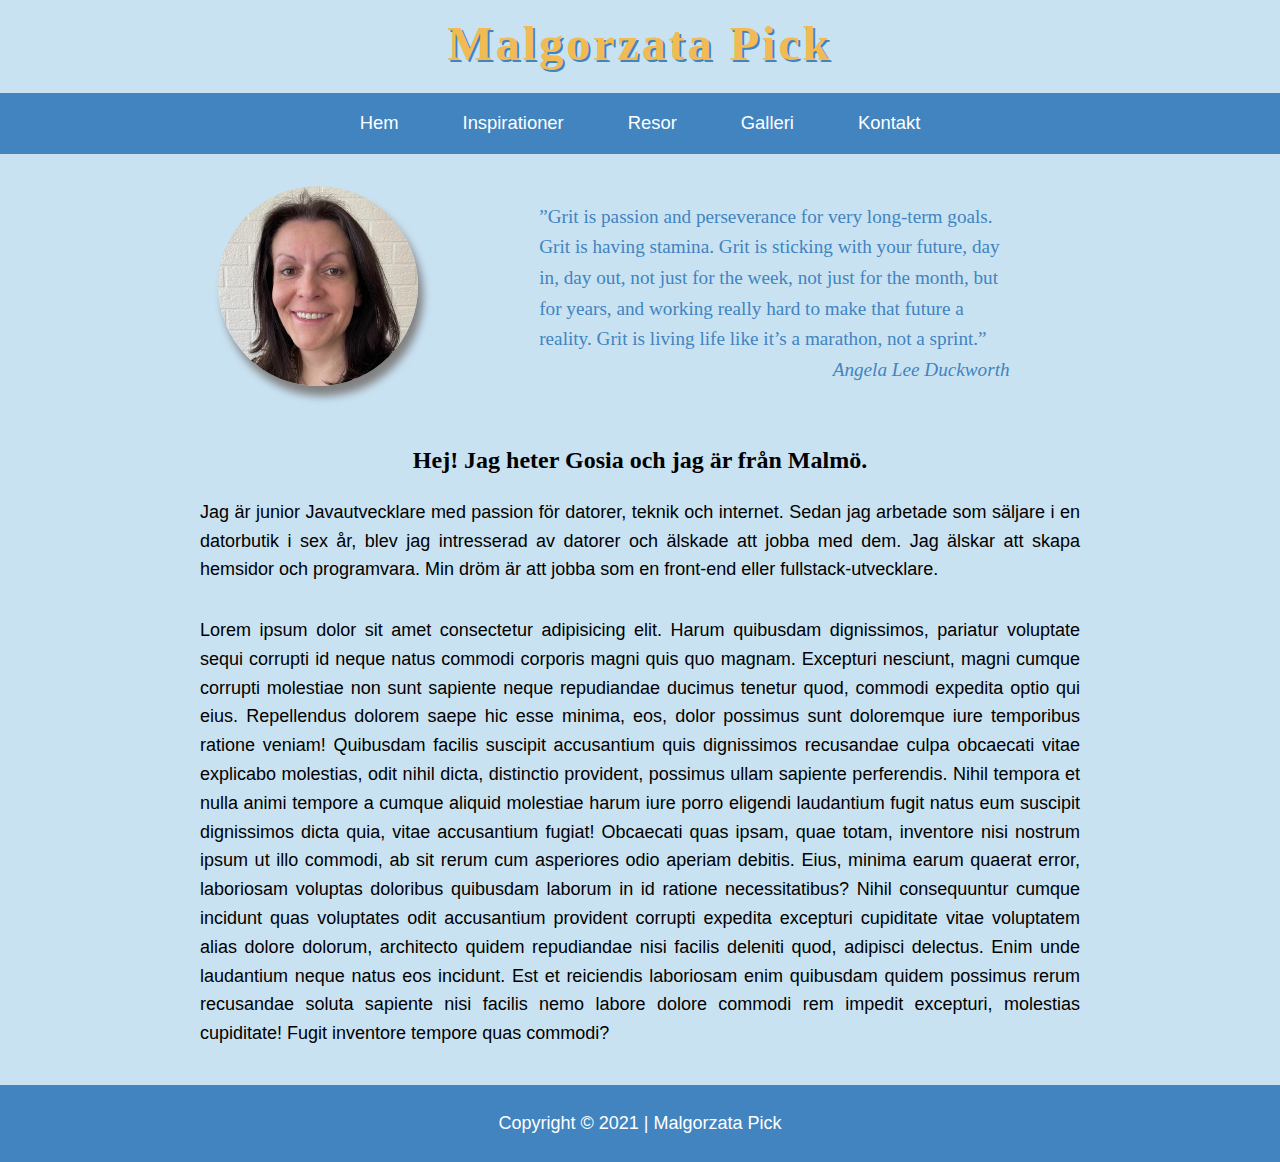
<file: index.html>
<!DOCTYPE html>
<html lang="en">
  <head>
    <meta charset="UTF-8" />
    <meta http-equiv="X-UA-Compatible" content="IE=edge" />
    <meta name="viewport" content="width=device-width, initial-scale=1.0" />
    <link rel="icon" href="img/woman.png" type="image/jpg" sizes="16x16" />
    <link rel="stylesheet" href="css/style.css" />
    <title>Profil</title>
  </head>
  <body>
    <div class="wrapper">
      <header><h1>Malgorzata Pick</h1></header>
      <nav>
        <ul class="nav-container">
          <li><a href="index.html">Hem</a></li>
          <li><a href="inspiration.html">Inspirationer</a></li>
          <li><a href="travels.html">Resor</a></li>
          <li><a href="gallery.html">Galleri</a></li>
          <li><a href="contact.html">Kontakt</a></li>
        </ul>
      </nav>
      <section class="section1">
        <img src="img/Gosia.jpg" class="avatar" />
        <blockquote>
          ”Grit is passion and perseverance for very long-term goals. Grit is
          having stamina. Grit is sticking with your future, day in, day out,
          not just for the week, not just for the month, but for years, and
          working really hard to make that future a reality. Grit is living life
          like it’s a marathon, not a sprint.”<br />
          <cite>Angela Lee Duckworth</cite>
        </blockquote>
      </section>
      <section class="section2">
        <h2 class="hej">Hej! Jag heter Gosia och jag är från Malmö.</h2>
        <p class="info">
          Jag är junior Javautvecklare med passion för datorer, teknik och
          internet. Sedan jag arbetade som säljare i en datorbutik i sex år,
          blev jag intresserad av datorer och älskade att jobba med dem. Jag
          älskar att skapa hemsidor och programvara. Min dröm är att jobba som
          en front-end eller fullstack-utvecklare. 
        </p>
        <p class="info2">
          Lorem ipsum dolor sit amet consectetur adipisicing elit. Harum
          quibusdam dignissimos, pariatur voluptate sequi corrupti id neque
          natus commodi corporis magni quis quo magnam. Excepturi nesciunt,
          magni cumque corrupti molestiae non sunt sapiente neque repudiandae
          ducimus tenetur quod, commodi expedita optio qui eius. Repellendus
          dolorem saepe hic esse minima, eos, dolor possimus sunt doloremque
          iure temporibus ratione veniam! Quibusdam facilis suscipit accusantium
          quis dignissimos recusandae culpa obcaecati vitae explicabo molestias,
          odit nihil dicta, distinctio provident, possimus ullam sapiente
          perferendis. Nihil tempora et nulla animi tempore a cumque aliquid
          molestiae harum iure porro eligendi laudantium fugit natus eum
          suscipit dignissimos dicta quia, vitae accusantium fugiat! Obcaecati
          quas ipsam, quae totam, inventore nisi nostrum ipsum ut illo commodi,
          ab sit rerum cum asperiores odio aperiam debitis. Eius, minima earum
          quaerat error, laboriosam voluptas doloribus quibusdam laborum in id
          ratione necessitatibus? Nihil consequuntur cumque incidunt quas
          voluptates odit accusantium provident corrupti expedita excepturi
          cupiditate vitae voluptatem alias dolore dolorum, architecto quidem
          repudiandae nisi facilis deleniti quod, adipisci delectus. Enim unde
          laudantium neque natus eos incidunt. Est et reiciendis laboriosam enim
          quibusdam quidem possimus rerum recusandae soluta sapiente nisi
          facilis nemo labore dolore commodi rem impedit excepturi, molestias
          cupiditate! Fugit inventore tempore quas commodi?
        </p>
      </section>
      <footer>
        <p>Copyright © 2021 | Malgorzata Pick</p>
      </footer>
    </div>
  </body>
</html>
</file>
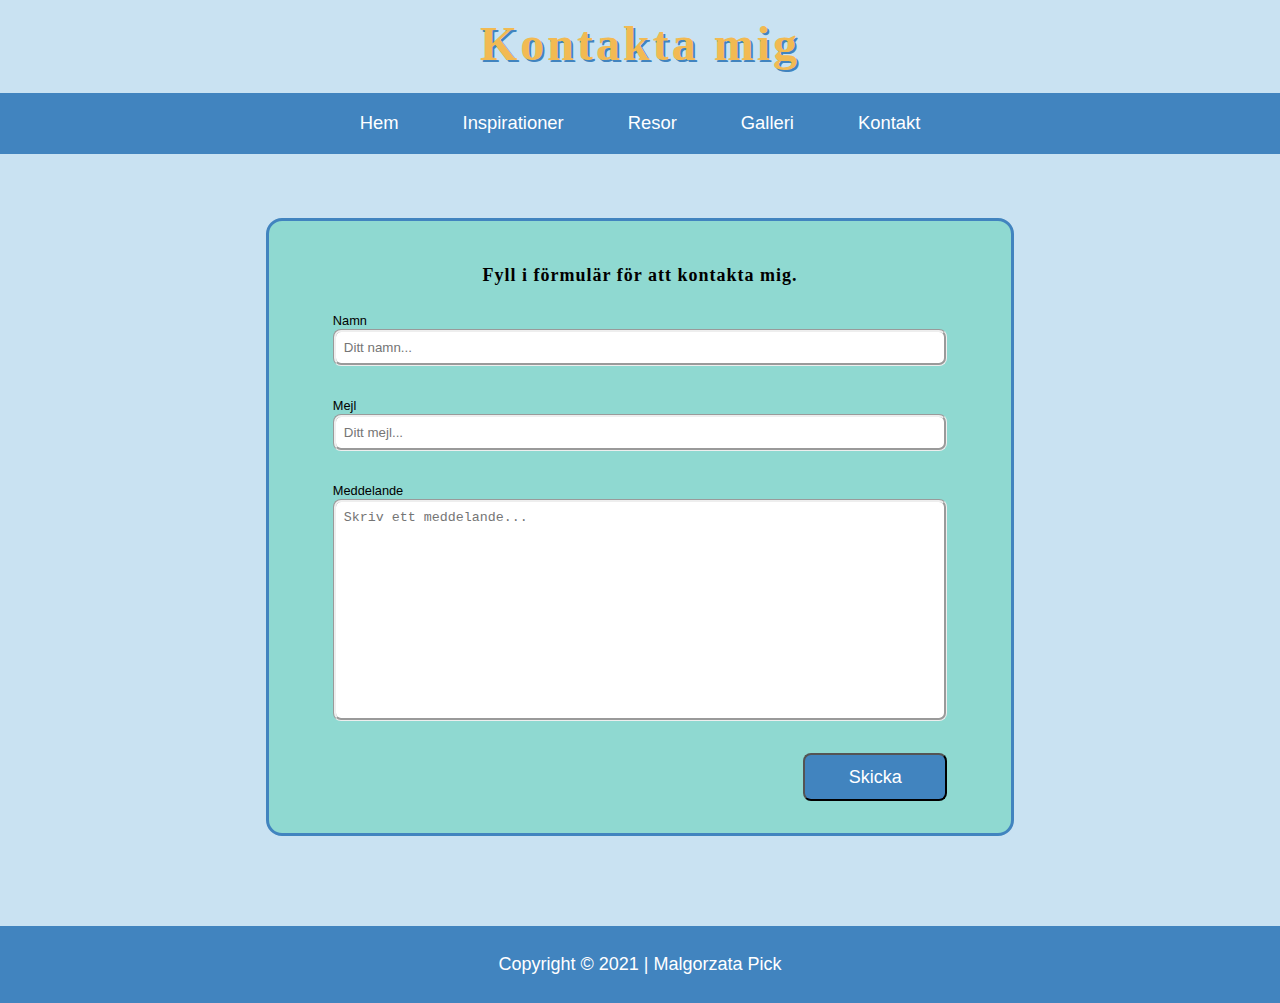
<file: contact.html>
<!DOCTYPE html>
<html lang="en">
  <head>
    <meta charset="UTF-8" />
    <meta http-equiv="X-UA-Compatible" content="IE=edge" />
    <meta name="viewport" content="width=device-width, initial-scale=1.0" />
    <link rel="icon" href="img/woman.png" type="image/jpg" sizes="16x16" />
    <link rel="stylesheet" href="css/style.css" />
    <title>Contact</title>
  </head>
  <body>
    <div class="wrapper">
      <header><h1>Kontakta mig</h1></header>
      <nav>
        <ul class="nav-container">
          <li><a href="index.html">Hem</a></li>
          <li><a href="inspiration.html">Inspirationer</a></li>
          <li><a href="travels.html">Resor</a></li>
          <li><a href="gallery.html">Galleri</a></li>
          <li><a href="contact.html">Kontakt</a></li>
        </ul>
      </nav>
      <section class="section-form">
        <form>
          <p class="form-title">Fyll i förmulär för att kontakta mig.</p>
          <label for="name">Namn</label>
          <input type="text" id="name" name="name" placeholder="Ditt namn..." />
          <label for="email">Mejl</label>
          <input
            type="email"
            id="email"
            name="email"
            placeholder="Ditt mejl..."
          />
          <label for="message">Meddelande</label>
          <textarea
            type="text"
            name="message"
            id="message"
            placeholder="Skriv ett meddelande..."
          ></textarea>
          <button type="submit" class="send-button">Skicka</button>
        </form>
      </section>
      <footer>
        <p>Copyright © 2021 | Malgorzata Pick</p>
      </footer>
    </div>
  </body>
</html>
</file>
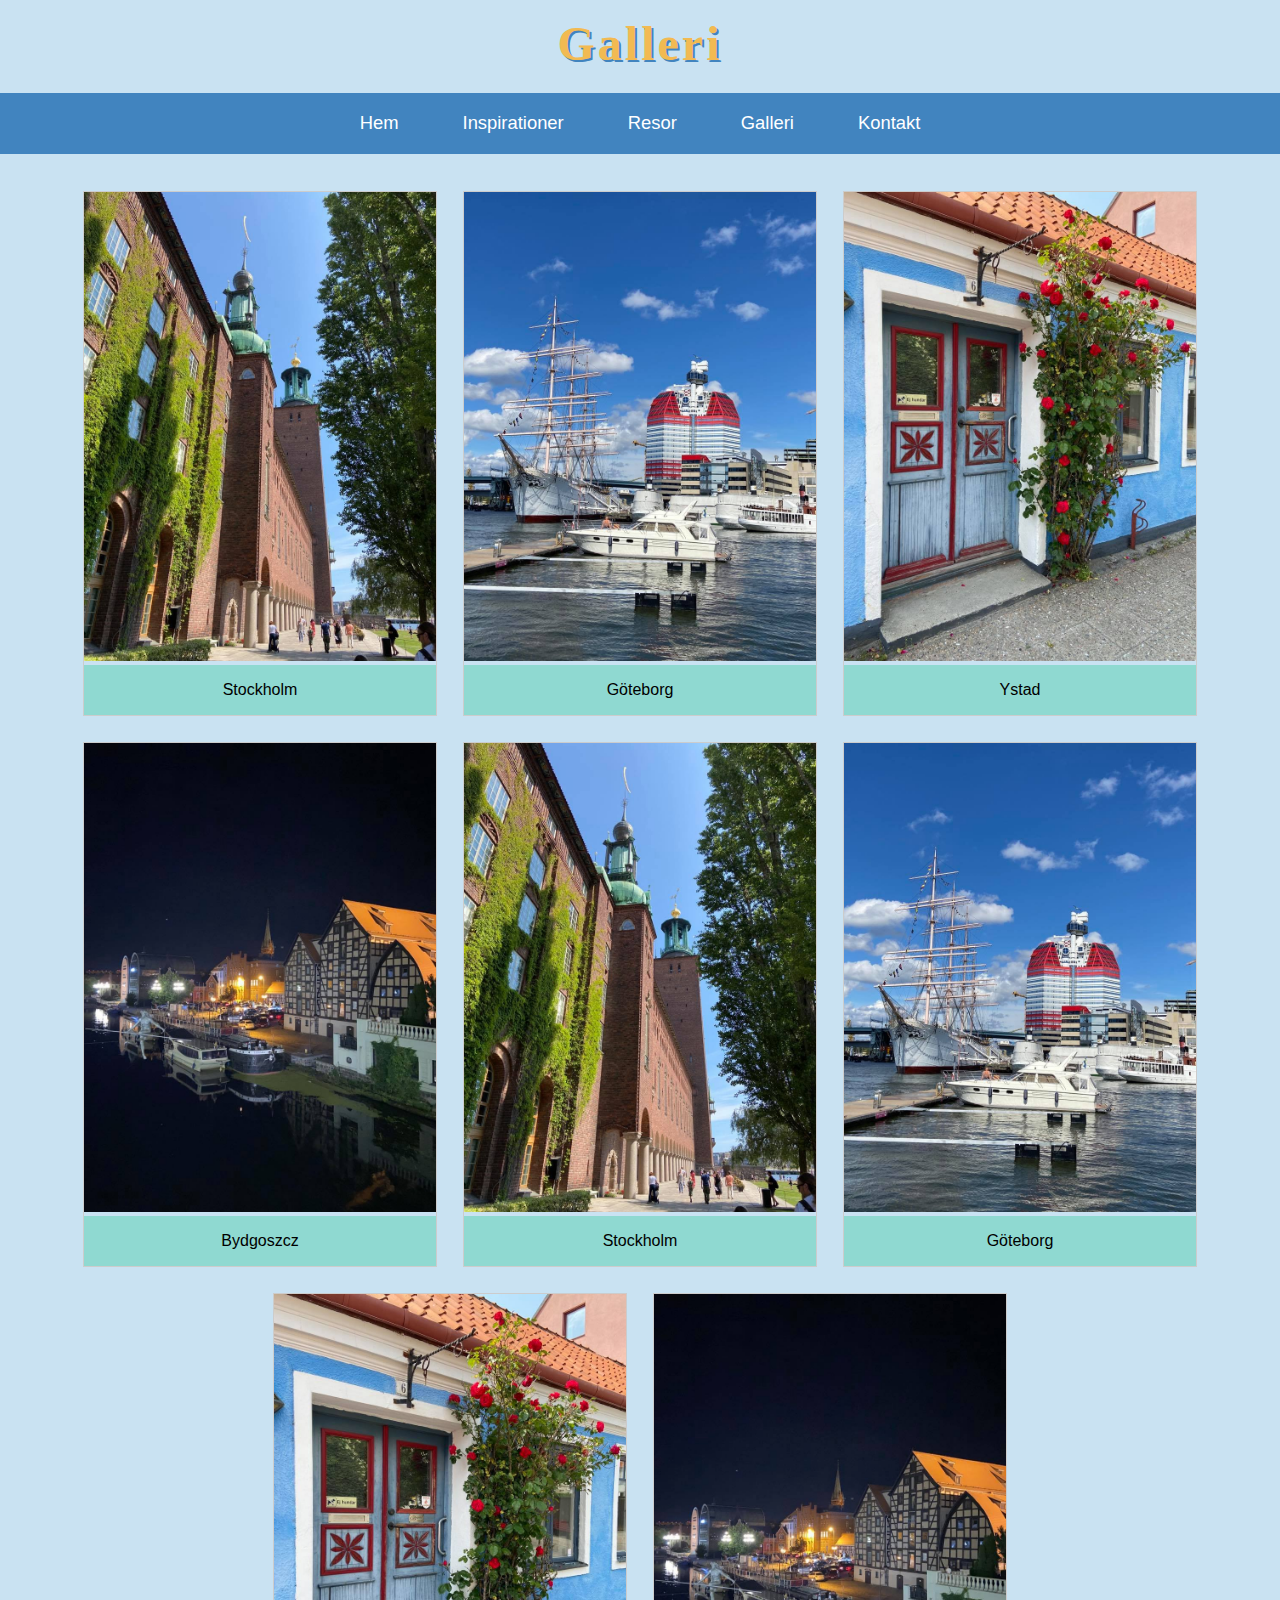
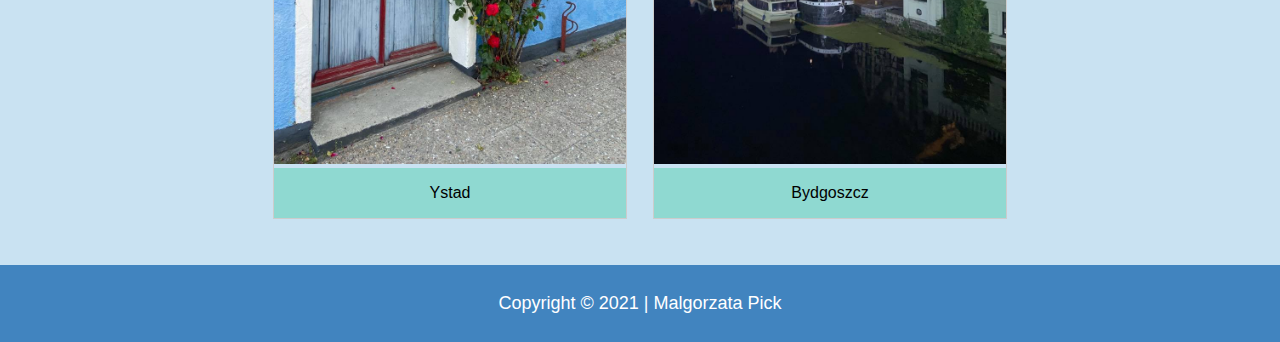
<file: gallery.html>
<!DOCTYPE html>
<html lang="en">
  <head>
    <meta charset="UTF-8" />
    <meta http-equiv="X-UA-Compatible" content="IE=edge" />
    <meta name="viewport" content="width=device-width, initial-scale=1.0" />
    <link rel="icon" href="img/woman.png" type="image/jpg" sizes="16x16" />
    <link rel="stylesheet" href="css/style.css" />
    <title>Gallery</title>
  </head>
  <body>
    <div class="wrapper">
      <header><h1>Galleri</h1></header>
      <nav>
        <ul class="nav-container">
          <li><a href="index.html">Hem</a></li>
          <li><a href="inspiration.html">Inspirationer</a></li>
          <li><a href="travels.html">Resor</a></li>
          <li><a href="gallery.html">Galleri</a></li>
          <li><a href="contact.html">Kontakt</a></li>
        </ul>
      </nav>
      <div class="gallery">
        <div class="gallery-img">
          <a target="_blank" href="img/Stockholm.jpg">
            <img
              src="img/Stockholm.jpg"
              alt="Stockholm"
              
            />
          </a>
          <div class="desc">Stockholm</div>
        </div>
        <div class="gallery-img">
          <a target="_blank" href="img/Goteborg.jpg">
            <img
              src="img/Goteborg.jpg"
              alt="Goteborg"
              
            />
          </a>
          <div class="desc">Göteborg</div>
        </div>
        <div class="gallery-img">
          <a target="_blank" href="img/Ystad.jpg">
            <img src="img/Ystad.jpg" alt="Ystad"/>
          </a>
          <div class="desc">Ystad</div>
        </div>
        <div class="gallery-img">
          <a target="_blank" href="img/Bydgoszcz.jpg">
            <img
              src="img/Bydgoszcz.jpg"
              alt="Bydgoszcz"
              
            />
          </a>
          <div class="desc">Bydgoszcz</div>
        </div>
        <div class="gallery-img">
          <a target="_blank" href="img/Stockholm.jpg">
            <img
              src="img/Stockholm.jpg"
              alt="Stockholm"
            />
          </a>
          <div class="desc">Stockholm</div>
        </div>
        <div class="gallery-img">
          <a target="_blank" href="img/Goteborg.jpg">
            <img
              src="img/Goteborg.jpg"
              alt="Goteborg"
            />
          </a>
          <div class="desc">Göteborg</div>
        </div>
        <div class="gallery-img">
          <a target="_blank" href="img/Ystad.jpg">
            <img src="img/Ystad.jpg" alt="Ystad" />
          </a>
          <div class="desc">Ystad</div>
        </div>
        <div class="gallery-img">
          <a target="_blank" href="img/Bydgoszcz.jpg">
            <img
              src="img/Bydgoszcz.jpg"
              alt="Bydgoszcz"
            />
          </a>
          <div class="desc">Bydgoszcz</div>
        </div>
      </div>
      <footer>
        <p>Copyright © 2021 | Malgorzata Pick</p>
      </footer>
    </div>
  </body>
</html>
</file>
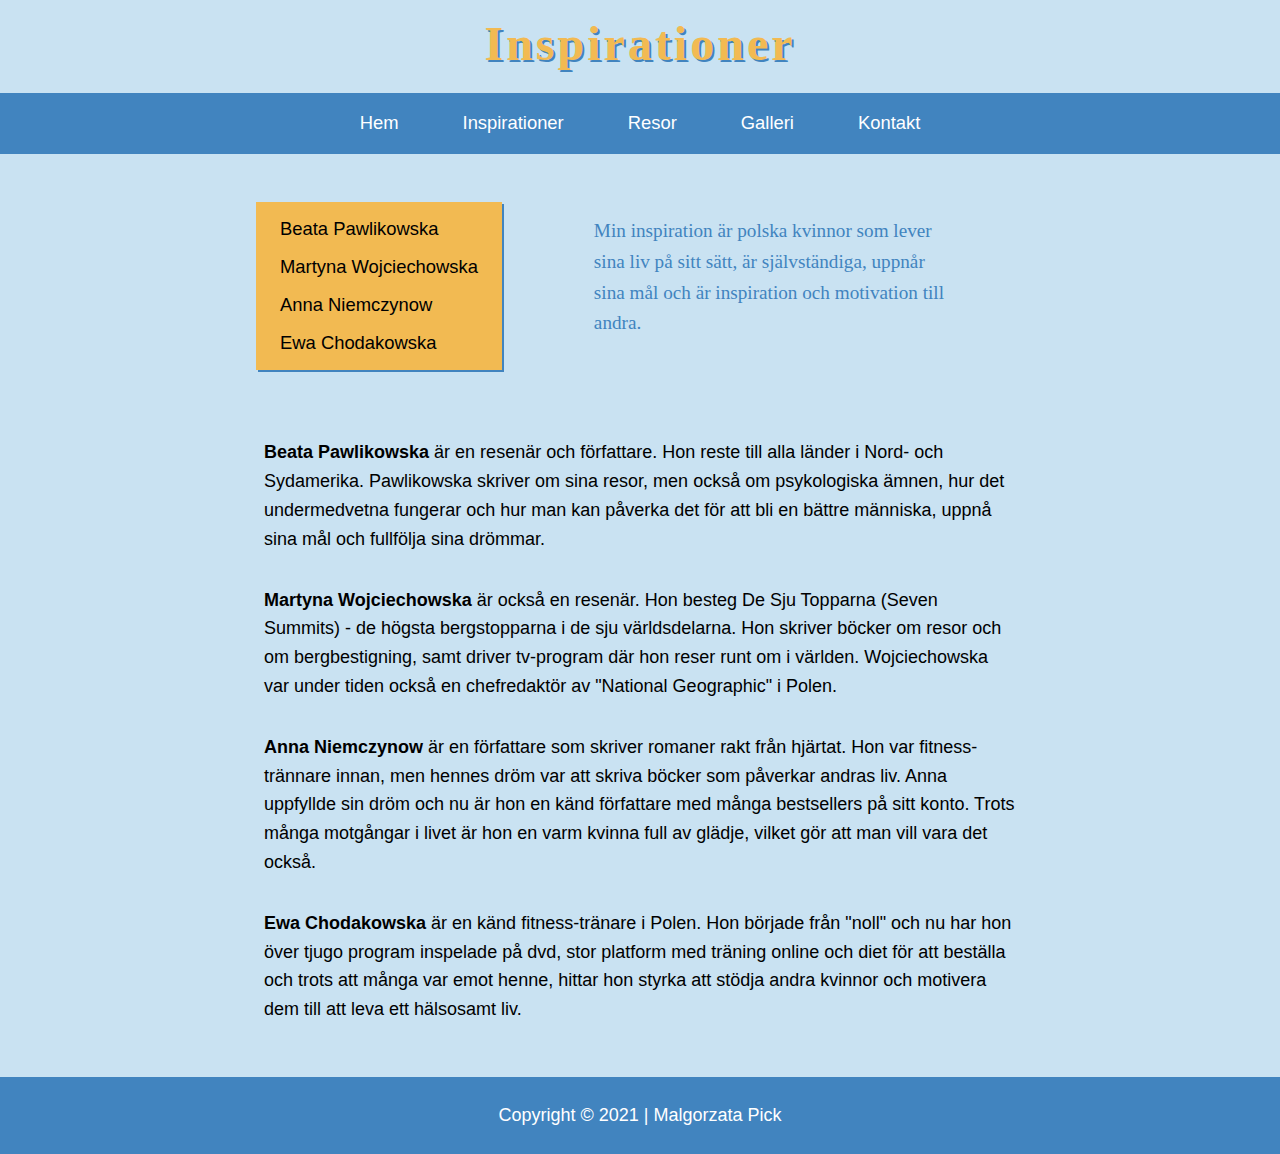
<file: inspiration.html>
<!DOCTYPE html>
<html lang="en">
  <head>
    <meta charset="UTF-8" />
    <meta http-equiv="X-UA-Compatible" content="IE=edge" />
    <meta name="viewport" content="width=device-width, initial-scale=1.0" />
    <link rel="icon" href="img/woman.png" type="image/jpg" sizes="16x16" />
    <link rel="stylesheet" href="css/style.css" />
    <title>Inspiration</title>
  </head>
  <body>
    <div class="wrapper">
      <header><h1>Inspirationer</h1></header>
      <nav>
        <ul class="nav-container">
          <li><a href="index.html">Hem</a></li>
          <li><a href="inspiration.html">Inspirationer</a></li>
          <li><a href="travels.html">Resor</a></li>
          <li><a href="gallery.html">Galleri</a></li>
          <li><a href="contact.html">Kontakt</a></li>
        </ul>
      </nav>
      <section class="section1-insp">
        <aside>
          <!-- prettier-ignore -->
          <ul class="aside-insp">
            <li><a href="https://beatapawlikowska.com/" target="_blank">Beata Pawlikowska</a></li>
            <li><a href="https://martyna.pl/" target="_blank">Martyna Wojciechowska</a></li>
            <li><a href="https://www.annaniemczynow.pl/" target="_blank">Anna Niemczynow</a></li>
            <li><a href="https://bebio.pl/" target="_blank">Ewa Chodakowska</a></li>
          </ul>
        </aside>
          <p class="info-insp">
            Min inspiration är polska kvinnor som lever sina liv på sitt sätt,
            är självständiga, uppnår sina mål och är inspiration och motivation
            till andra.
          </p>
        </section>
        <section class="section2-insp">
          <p class="info-insp2">
            <b>Beata Pawlikowska</b> är en resenär och författare. Hon reste
            till alla länder i Nord- och Sydamerika. Pawlikowska skriver om sina
            resor, men också om psykologiska ämnen, hur det undermedvetna
            fungerar och hur man kan påverka det för att bli en bättre människa,
            uppnå sina mål och fullfölja sina drömmar.
          </p>
          <p class="info-insp2">
            <b>Martyna Wojciechowska</b> är också en resenär. Hon besteg De Sju
            Topparna (Seven Summits) - de högsta bergstopparna i de sju
            världsdelarna. Hon skriver böcker om resor och om bergbestigning,
            samt driver tv-program där hon reser runt om i världen.
            Wojciechowska var under tiden också en chefredaktör av "National
            Geographic" i Polen.
          </p>
          <p class="info-insp2">
            <b>Anna Niemczynow</b> är en författare som skriver romaner rakt
            från hjärtat. Hon var fitness-trännare innan, men hennes dröm var
            att skriva böcker som påverkar andras liv. Anna uppfyllde sin dröm
            och nu är hon en känd författare med många bestsellers på sitt
            konto. Trots många motgångar i livet är hon en varm kvinna full av
            glädje, vilket gör att man vill vara det också.
          </p>
          <p class="info-insp2">
            <b>Ewa Chodakowska</b> är en känd fitness-tränare i Polen. Hon
            började från "noll" och nu har hon över tjugo program inspelade på
            dvd, stor platform med träning online och diet för att beställa och
            trots att många var emot henne, hittar hon styrka att stödja andra
            kvinnor och motivera dem till att leva ett hälsosamt liv.
          </p>
      </section>
      <footer>
        <p>Copyright © 2021 | Malgorzata Pick</p>
      </footer>
    </div>
  </body>
</html>
</file>
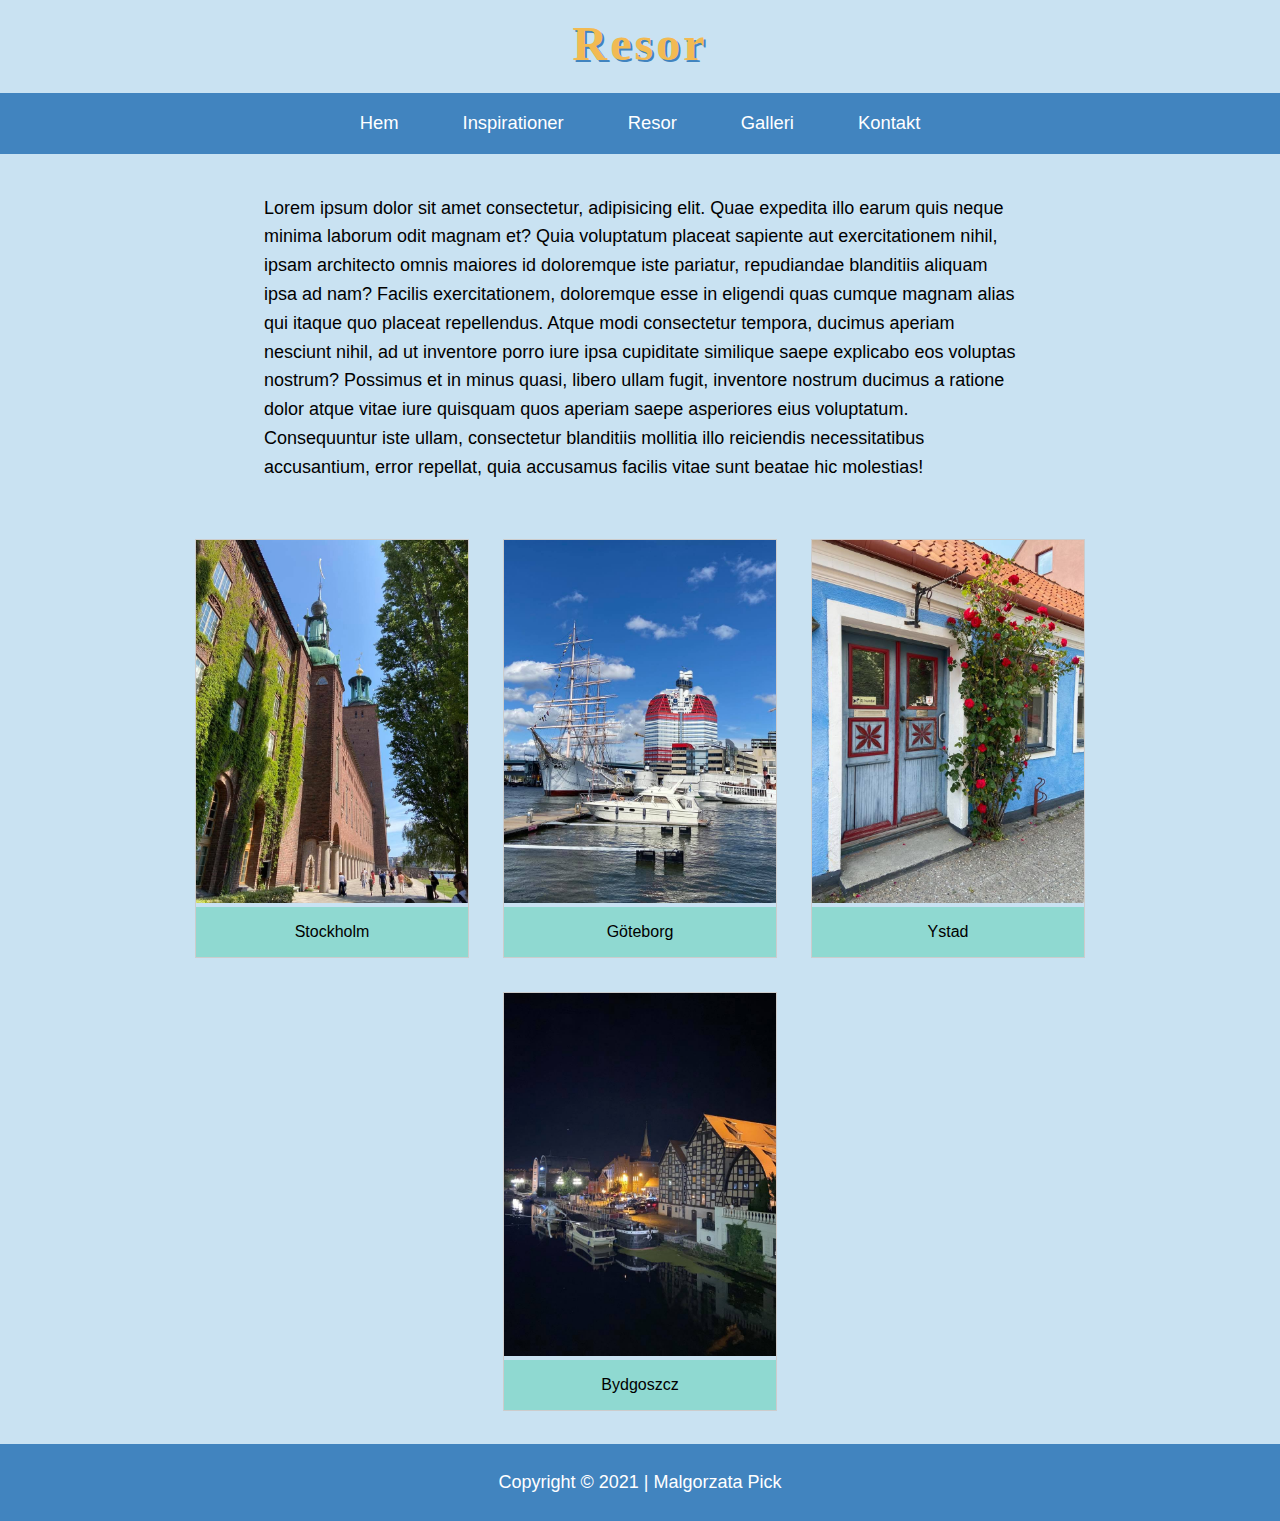
<file: travels.html>
<!DOCTYPE html>
<html lang="en">
  <head>
    <meta charset="UTF-8" />
    <meta http-equiv="X-UA-Compatible" content="IE=edge" />
    <meta name="viewport" content="width=device-width, initial-scale=1.0" />
    <link rel="icon" href="img/woman.png" type="image/jpg" sizes="16x16" />
    <link rel="stylesheet" href="css/style.css" />
    <title>Travels</title>
  </head>
  <body>
    <div class="wrapper">
      <header><h1>Resor</h1></header>
      <nav>
        <ul class="nav-container">
          <li><a href="index.html">Hem</a></li>
          <li><a href="inspiration.html">Inspirationer</a></li>
          <li><a href="travels.html">Resor</a></li>
          <li><a href="gallery.html">Galleri</a></li>
          <li><a href="contact.html">Kontakt</a></li>
        </ul>
      </nav>
      <section class="section1-trav">
        <p>
          Lorem ipsum dolor sit amet consectetur, adipisicing elit. Quae
          expedita illo earum quis neque minima laborum odit magnam et? Quia
          voluptatum placeat sapiente aut exercitationem nihil, ipsam architecto
          omnis maiores id doloremque iste pariatur, repudiandae blanditiis
          aliquam ipsa ad nam? Facilis exercitationem, doloremque esse in
          eligendi quas cumque magnam alias qui itaque quo placeat repellendus.
          Atque modi consectetur tempora, ducimus aperiam nesciunt nihil, ad ut
          inventore porro iure ipsa cupiditate similique saepe explicabo eos
          voluptas nostrum? Possimus et in minus quasi, libero ullam fugit,
          inventore nostrum ducimus a ratione dolor atque vitae iure quisquam
          quos aperiam saepe asperiores eius voluptatum. Consequuntur iste
          ullam, consectetur blanditiis mollitia illo reiciendis necessitatibus
          accusantium, error repellat, quia accusamus facilis vitae sunt beatae
          hic molestias!
        </p>
      </section>
      <section class="section2-trav">
        <div class="travel-gallery">
          <div class="travel-img">
            <a target="_blank" href="img/Stockholm.jpg">
              <img src="img/Stockholm.jpg" alt="Stockholm" />
            </a>
            <div class="desc">Stockholm</div>
          </div>
          <div class="travel-img">
            <a target="_blank" href="img/Goteborg.jpg">
              <img src="img/Goteborg.jpg" alt="Goteborg" />
            </a>
            <div class="desc">Göteborg</div>
          </div>
          <div class="travel-img">
            <a target="_blank" href="img/Ystad.jpg">
              <img src="img/Ystad.jpg" alt="Ystad" />
            </a>
            <div class="desc">Ystad</div>
          </div>
          <div class="travel-img">
            <a target="_blank" href="img/Bydgoszcz.jpg">
              <img src="img/Bydgoszcz.jpg" alt="Bydgoszcz" />
            </a>
            <div class="desc">Bydgoszcz</div>
          </div>
        </div>
      </section>
      <footer>
        <p>Copyright © 2021 | Malgorzata Pick</p>
      </footer>
    </div>
  </body>
</html>
</file>
<file: css/style.css>
/* global settings */
* {
  margin: 0;
  padding: 0;
}

body {
  margin: 0;
  height: 100%;
  background-color: #c9e2f2;
  font-family: Arial, Helvetica, sans-serif;
}

.wrapper {
  min-height: 100%;
  display: grid;
  gap: 0.8rem;
  grid-template-columns: auto;
  grid-template-rows: 5rem 4rem auto auto auto;
}

header {
  grid-row: 1/2;
  grid-column: 1/2;
}

h1 {
  font-size: 3rem;
  font-family: Georgia, "Times New Roman", Times, serif;
  text-align: center;
  text-shadow: 2px 2px #4184bf;
  color: #f2ba52;
  letter-spacing: 3px;
  padding: 1rem;
}

p {
  font-size: 1.125rem;
  line-height: 1.6;
  padding: 0.5rem;
}

/* navigation bar */
nav {
  position: sticky;
  top: 0;
}

.nav-container {
  grid-row: 2/3;
  grid-column: 1/2;
  display: flex;
  flex-direction: row;
  align-items: center;
  justify-content: center;
  height: 2.8rem;
  list-style-type: none;
  padding: 0.5rem;
  background-color: #4184bf;
}

.nav-container a {
  font-size: 1.15rem;
  color: white;
  text-align: center;
  padding: 0.5rem 2rem;
  text-decoration: none;
  border-radius: 0.5rem;
}

.nav-container a:hover {
  color: black;
  background-color: #f2ba52;
}

section {
  margin: auto;
  width: 80%;
  padding: 1rem;
}

footer {
  background-color: #4184bf;
  text-align: center;
  color: white;
  padding: 1rem;
  grid-row: 5/6;
  grid-column: 1/2;
}

/* index settings */
.section1 {
  grid-row: 3/4;
  grid-column: 1/2;
  display: grid;
  gap: 1rem;
  grid-template-columns: auto 70%;
  grid-template-rows: auto;
  justify-items: center;
  width: 70%;
}

.section2 {
  grid-row: 4/5;
  grid-column: 1/2;
  display: grid;
  gap: 1rem;
  grid-template-columns: auto;
  grid-template-rows: auto auto;
  width: 70%;
}

h2 {
  font-family: Georgia, "Times New Roman", Times, serif;
  text-align: center;
}

.hej {
  grid-row: 1/2;
  grid-column: 1/2;
}

p.info {
  grid-row: 2/3;
  grid-column: 1/2;
  text-align: justify;
}

p.info2 {
  grid-row: 3/3;
  grid-column: 1/2;
  text-align: justify;
  text-justify: inter-word;
}

.avatar {
  box-shadow: 5px 10px 8px grey;
  border-radius: 50%;
  width: 12.5rem;
  height: 12.5rem;
}

blockquote {
  font-family: fantasy, Georgia, "Times New Roman", Times, serif;
  font-size: 1.2rem;
  line-height: 1.6;
  color: #4184bf;
  width: 75%;
  padding: 1rem;
}

cite {
  float: right;
}

/* inspiration page settings */
.section1-insp {
  display: grid;
  grid-row: 3/4;
  grid-column: 1/2;
  gap: 1rem;
  grid-template-columns: auto auto;
  justify-items: center;
  width: 60%;
}

aside {
  grid-column: 1/2;
}

.aside-insp {
  background-color: #f2ba52;
  list-style-type: none;
  display: flex;
  flex-direction: column;
  gap: 1rem;
  padding: 1rem;
  margin-top: 1rem;
  box-shadow: 2px 2px #4184bf;
}

.aside-insp a {
  font-size: 1.15rem;
  color: black;
  text-align: center;
  padding: 0.5rem;
  text-decoration: none;
  border-radius: 0.5rem;
}

.aside-insp a:hover {
  color: white;
  background-color: #4184bf;
}

.info-insp {
  grid-column: 2/3;
  font-family: fantasy, Georgia, "Times New Roman", Times, serif;
  font-size: 1.2rem;
  line-height: 1.6;
  color: #4184bf;
  align-self: center;
  justify-self: center;
  padding: 1rem;
  width: 70%;
}

.section2-insp {
  grid-row: 4/5;
  grid-column: 1/2;
  padding: 1rem;
  width: 60%;
}

.info-insp2 {
  margin: 1rem 0;
}

/* travels page settings */
.section1-trav {
  grid-row: 3/4;
  grid-column: 1/2;
  width: 60%;
}

.section2-trav {
  grid-row: 4/5;
  grid-column: 1/2;
}

.travel-gallery {
  display: flex;
  flex-direction: row;
  justify-content: center;
  flex-wrap: wrap;
  gap: 1.5rem;
}

div.travel-img {
  margin: 5px;
  border: 1px solid #ccc;
}

div.travel-img img {
  width: 17rem;
  height: auto;
}

div.desc {
  padding: 1rem;
  text-align: center;
  background-color: #8fd9d1;
}

/* gallery page settings */
.gallery {
  grid-row: 3/4;
  grid-column: 1/2;
  padding: 1rem;
  display: flex;
  flex-direction: row;
  justify-content: center;
  flex-wrap: wrap;
  gap: 1rem;
}

div.gallery-img {
  margin: 5px;
  border: 1px solid #ccc;
}

div.gallery-img img {
  width: 22rem;
  height: auto;
}

/* contact page settings*/
.section-form {
  grid-row: 3/4;
  grid-column: 1/2;
  /* margin: 2rem auto 10rem; */
  margin: 2rem auto 3rem;
}

.form-title {
  font-family: Georgia, "Times New Roman", Times, serif;
  font-weight: bold;
  letter-spacing: 1px;
  align-self: center;
}

form {
  display: flex;
  flex-direction: column;
  /* margin: 2rem auto 10rem; */
  margin: auto;
  border: solid;
  border-color: #4184bf;
  border-radius: 1rem;
  width: 60%;
  padding: 2rem 4rem;
  background-color: #8fd9d1;
}

label {
  font-size: 0.8rem;
  margin-top: 1rem;
  margin-bottom: 1px;
}

input {
  border: groove;
  border-radius: 0.5rem;
  padding: 0.5rem;
  margin-bottom: 1rem;
}

textarea {
  border: groove;
  height: 12.5rem;
  border-radius: 0.5rem;
  padding: 0.5rem;
  margin-bottom: 2rem;
  resize: none;
}

.send-button {
  font-size: 1.125rem;
  color: white;
  background-color: #4184bf;
  height: 3rem;
  width: 9rem;
  border-radius: 0.5rem;
  align-self: flex-end;
}

.send-button:hover {
  color: black;
  background-color: #f2ba52;
}


@media only screen and (max-width: 1050px) {
  .aside-insp a {
    font-size: 1rem;
  }
  .info-insp {
    width: 90%;
  }
  div.gallery-img img {
    width: 18em;
  }  
}

@media only screen and (max-width: 770px) {
  p {
    font-size: 1rem;
  }
  .section1, .section2 {
    width: 80%;
  }
  .avatar {
    width: 10rem;
    height: 10rem;
  }
  blockquote {
    font-size: 1rem;
    line-height: 1.4rem;
    width: 90%;
  }
  .section1-insp {
    width: 80%;
  }
  .section2-insp {
    width: 80%;
  }
  div.gallery-img img {
    width: 13em;
  }
  .send-button {
    height: 2.5rem;
    width: 7.5rem;
    font-size: 1rem;
  }  
}

@media only screen and (max-width: 430px) {
  .section2-insp {
    border-top: #4184bf 2px solid; 
  }
  .avatar {
    width: 8rem;
    height: 8rem;
  }
  div.travel-img img {
    width: 13rem;
  }
  .form-title {
    font-size: 0.9rem;
    letter-spacing: 0;
  }
}

@media only screen and (max-width: 380px) {
.section-form {
    margin: 3rem auto 7rem;
  }
}

@media only screen and (max-width: 325px) {
  .section-form {
      margin: 7rem auto 14rem;
    }
  }
</file>
